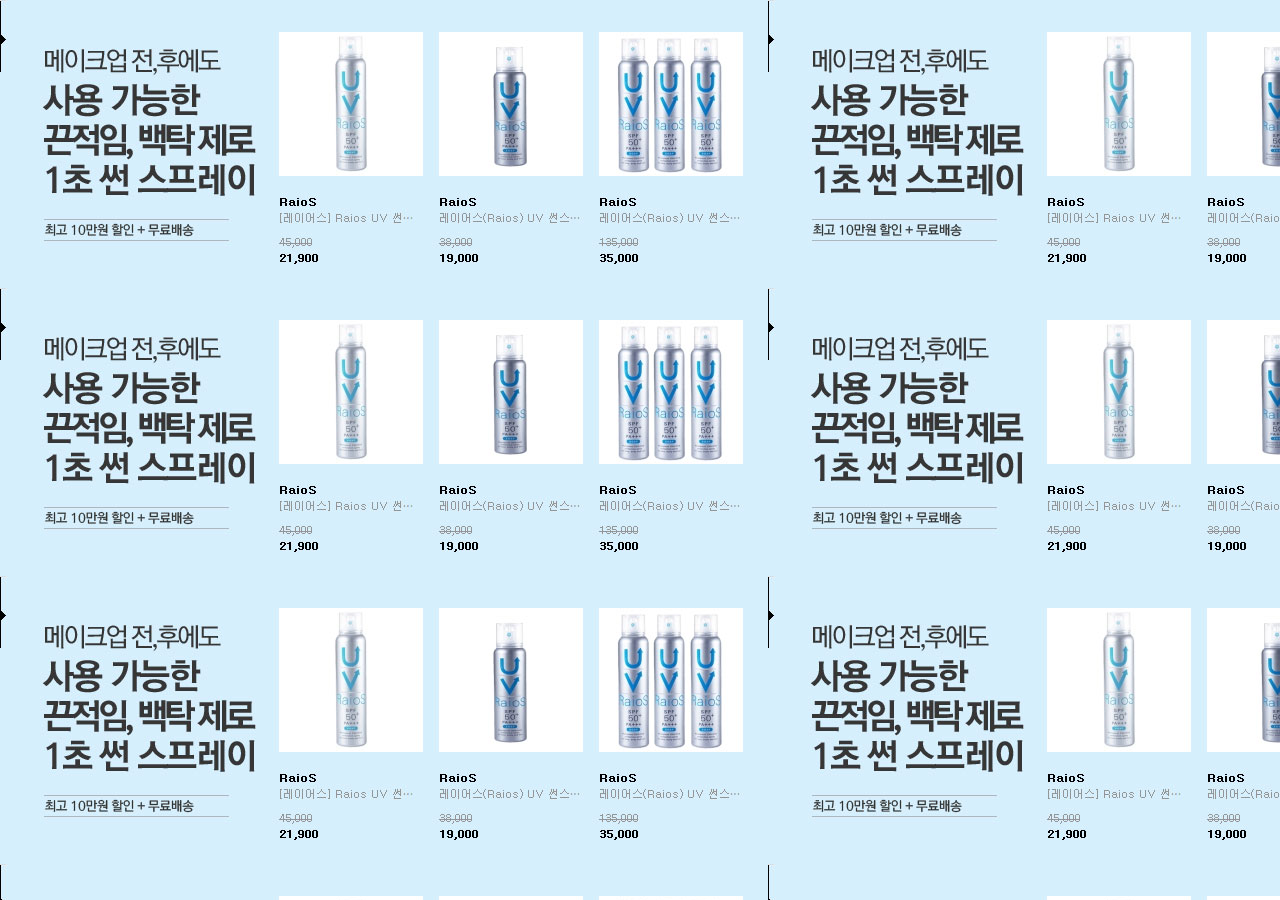
<file: html/sub01.html>
<!doctype html>
<html lang="en">
  <head>
    <meta charset="UTF-8" />
    <meta name="viewport" content="width=device-width, initial-scale=1.0" />
    <title>sub01</title>
    <style>
      * {
        margin: 0;
        padding: 0;
      }
      body {
        background: url(../img/best_main01.jpg);
      }
    </style>
  </head>
  <body></body>
</html>
</file>
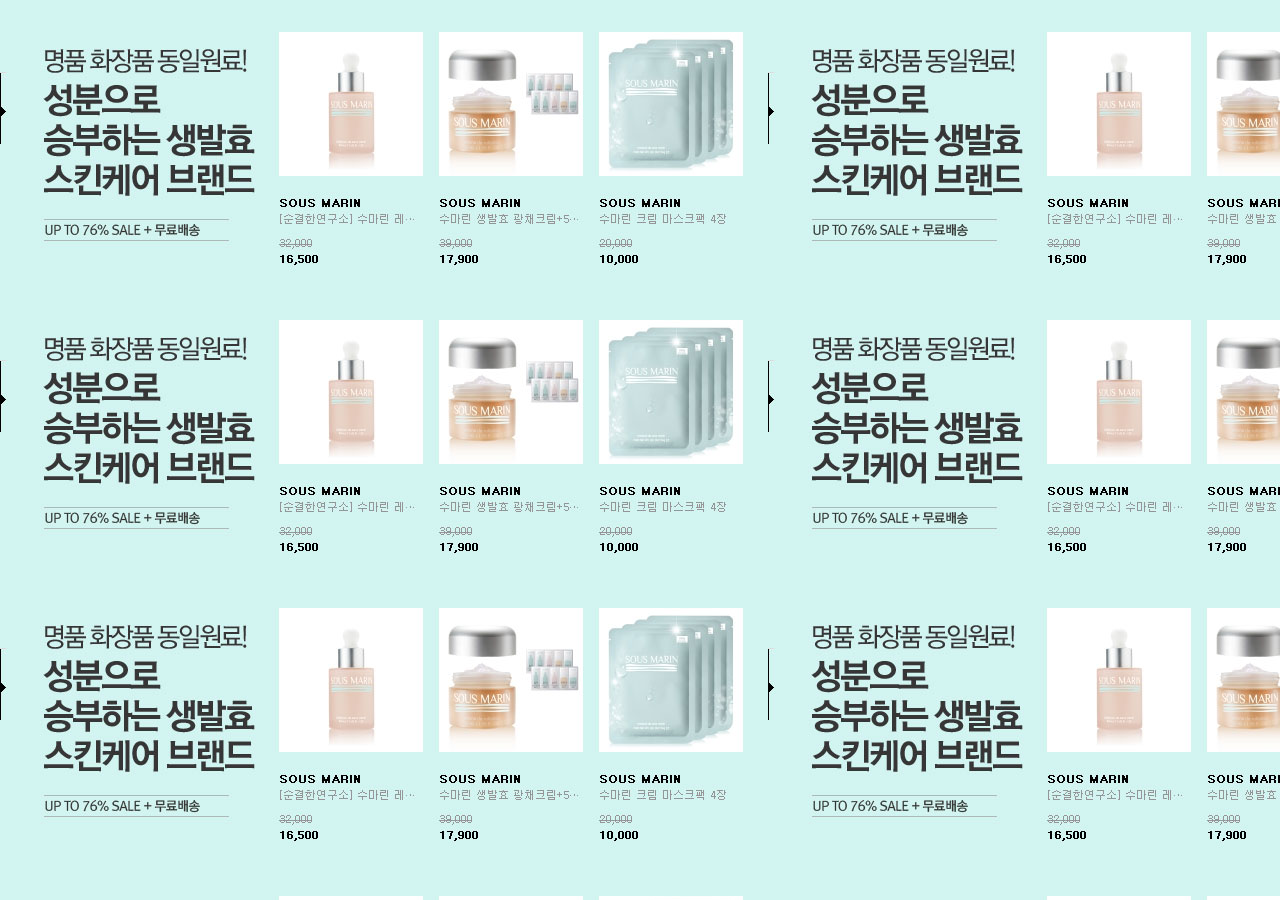
<file: html/sub02.html>
<!doctype html>
<html lang="en">
  <head>
    <meta charset="UTF-8" />
    <meta name="viewport" content="width=device-width, initial-scale=1.0" />
    <title>sub01</title>
    <style>
      * {
        margin: 0;
        padding: 0;
      }
      body {
        background: url(../img/best_main02.jpg);
      }
    </style>
  </head>
  <body></body>
</html>
</file>
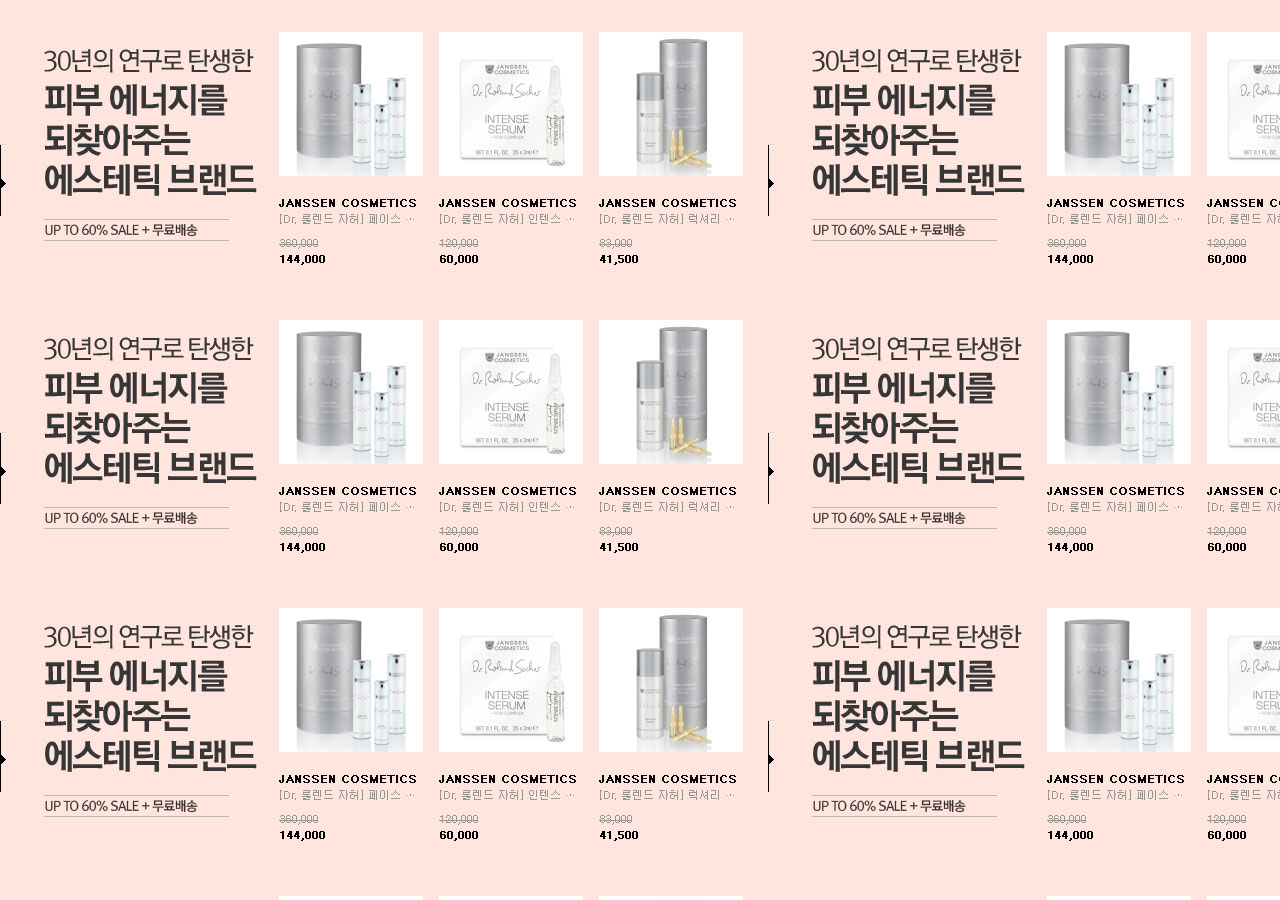
<file: html/sub03.html>
<!doctype html>
<html lang="en">
  <head>
    <meta charset="UTF-8" />
    <meta name="viewport" content="width=device-width, initial-scale=1.0" />
    <title>sub01</title>
    <style>
      * {
        margin: 0;
        padding: 0;
      }
      body {
        background: url(../img/best_main03.jpg);
      }
    </style>
  </head>
  <body></body>
</html>
</file>
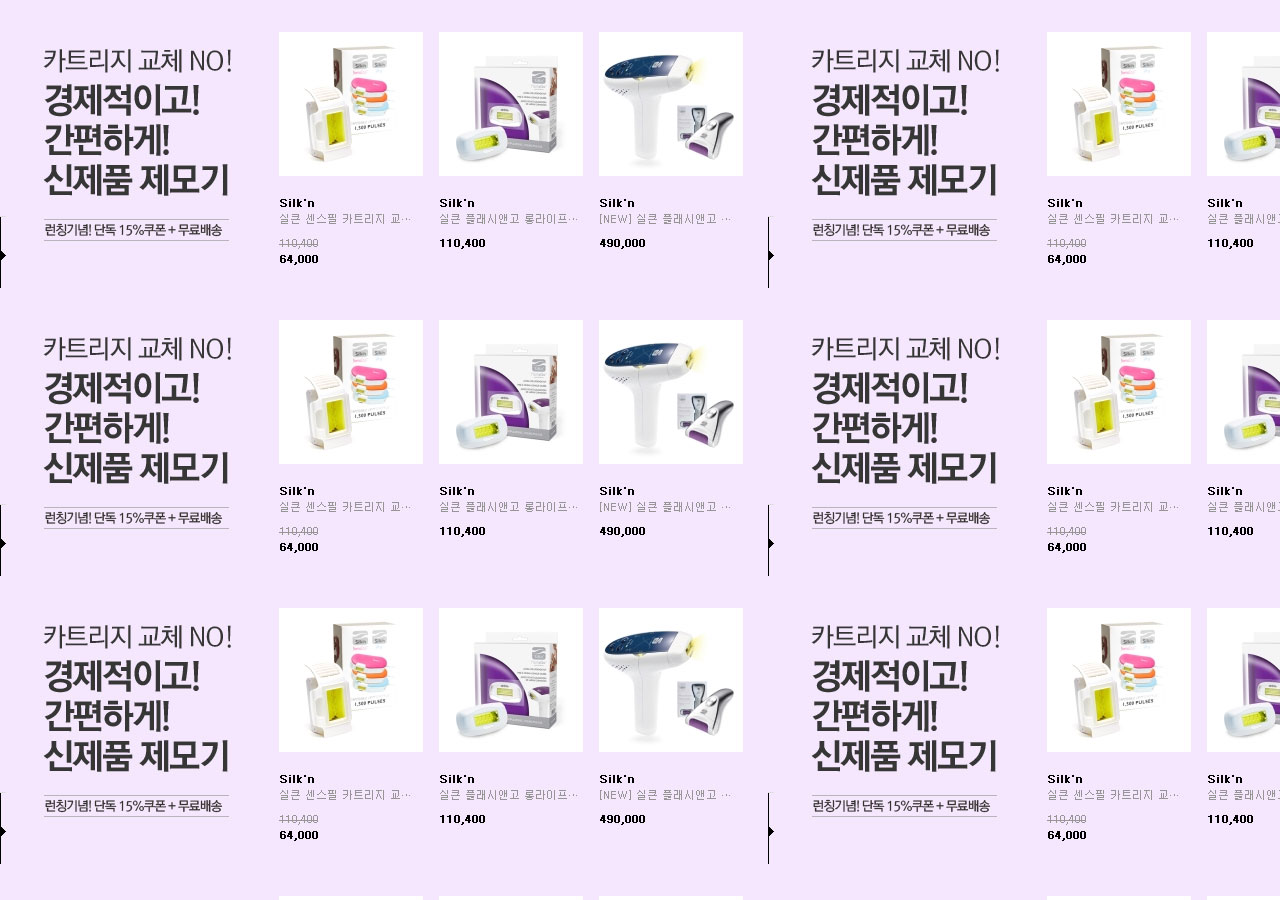
<file: html/sub04.html>
<!doctype html>
<html lang="en">
  <head>
    <meta charset="UTF-8" />
    <meta name="viewport" content="width=device-width, initial-scale=1.0" />
    <title>sub01</title>
    <style>
      * {
        margin: 0;
        padding: 0;
      }
      body {
        background: url(../img/best_main04.jpg);
      }
    </style>
  </head>
  <body></body>
</html>
</file>
